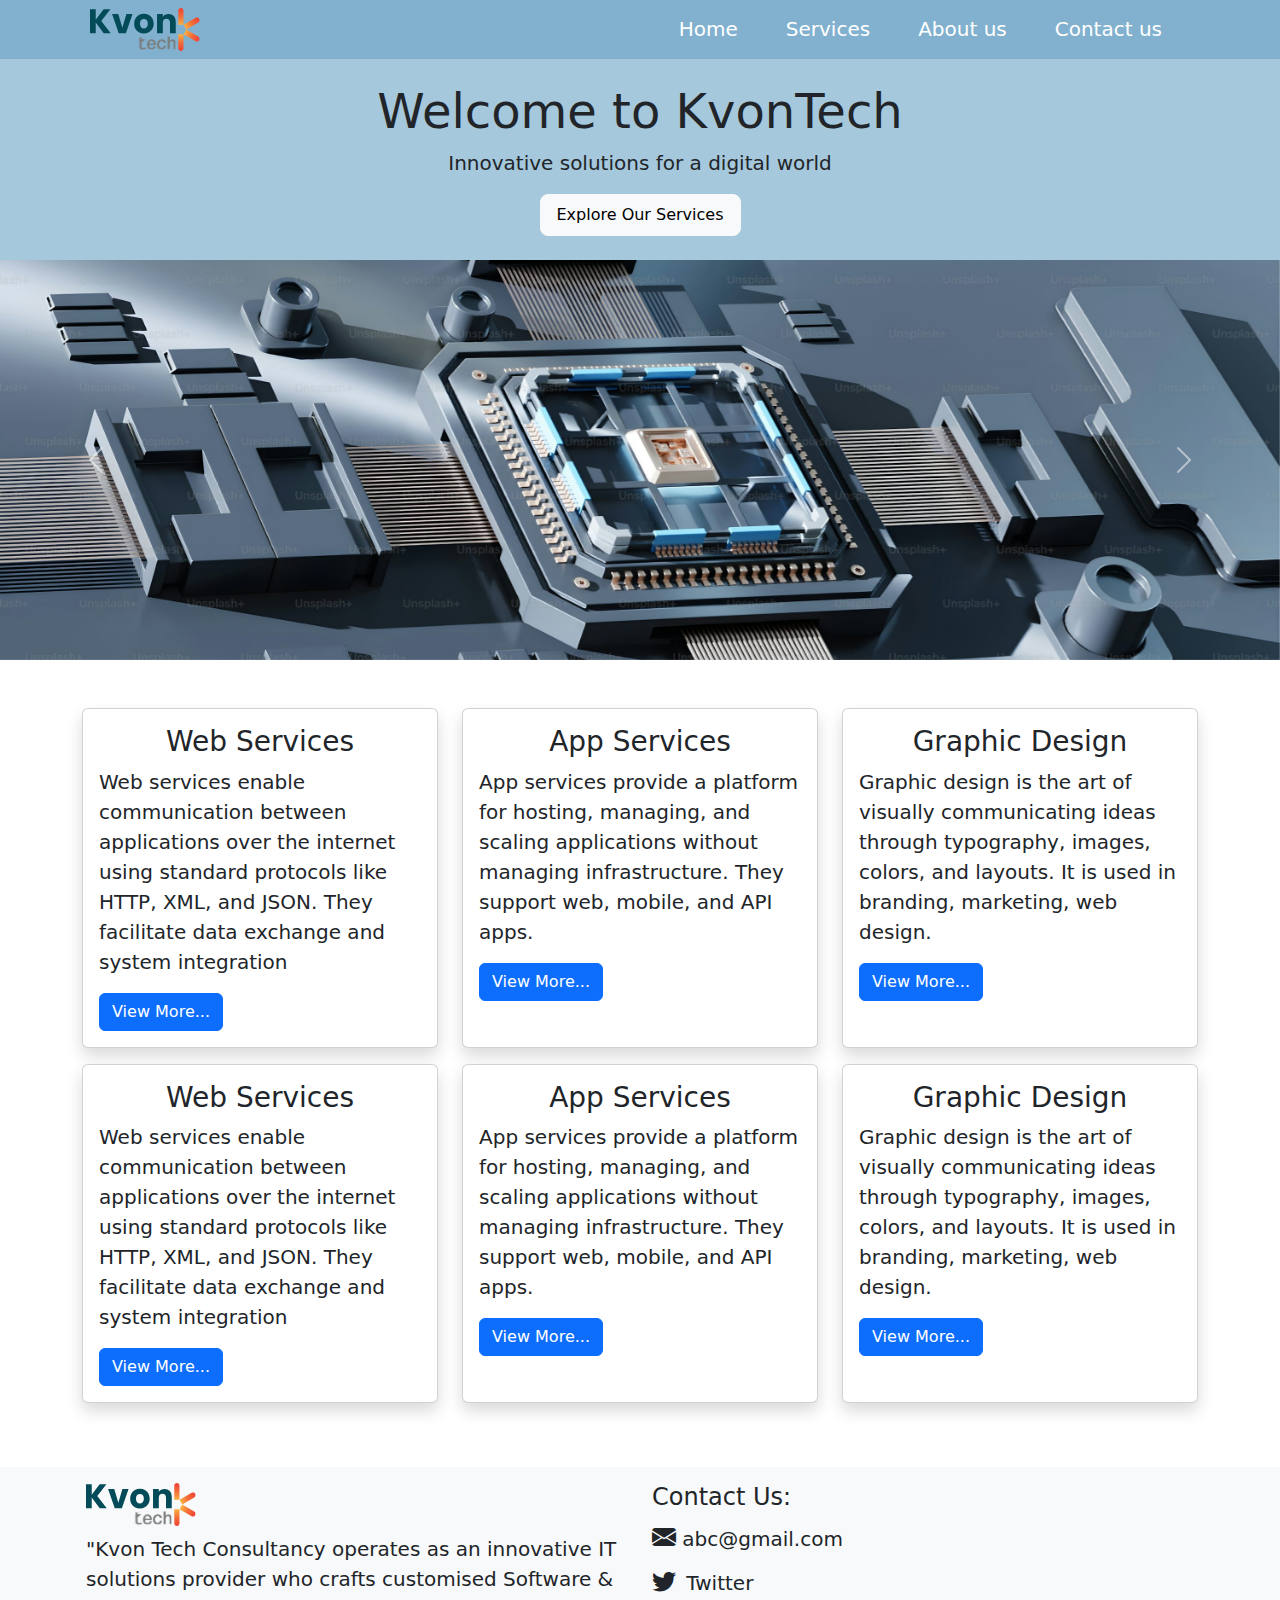
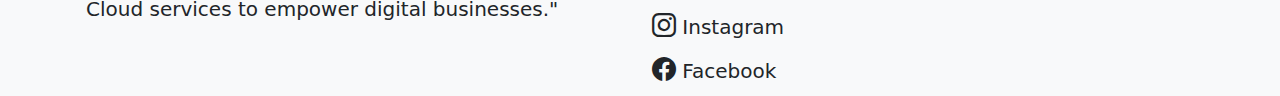
<file: index.html>
<!DOCTYPE html>
<html lang="en">
<head>
    <meta charset="UTF-8">
    <meta name="viewport" content="width=device-width, initial-scale=1.0">
    <title>Document</title>
    <link href="https://cdn.jsdelivr.net/npm/bootstrap@5.3.3/dist/css/bootstrap.min.css" rel="stylesheet" integrity="sha384-QWTKZyjpPEjISv5WaRU9OFeRpok6YctnYmDr5pNlyT2bRjXh0JMhjY6hW+ALEwIH" crossorigin="anonymous">
    <link rel="stylesheet" href="style.css">

    <link rel="stylesheet" href="https://cdn.jsdelivr.net/npm/bootstrap-icons@1.11.3/font/bootstrap-icons.min.css">
  

</head>
<body>
    
          <!-- header navbar-->
        <div class="container-fluid p-0 nav position-sticky top-0 z-1">
          <div class="container  ">
            <div class="row">
              <div class="col">
                <nav class="navbar navbar-expand-lg bg-body-tertiary p-0 ">
                  <div class="container nav  ">
                    
                      <a href="" class="logo  " >
                        <img src="./images/kvontech_header_logo.svg" class="m-2" width="110px" alt="logo">
                      </a>
                      <button class="navbar-toggler" type="button" data-bs-toggle="collapse" data-bs-target="#navbarSupportedContent" aria-controls="navbarSupportedContent" aria-expanded="false" aria-label="Toggle navigation">
                        <span class="navbar-toggler-icon"></span>
                      </button>
                      
                      <div class="collapse navbar-collapse" id="navbarSupportedContent">
                        
                        <ul class="navbar-nav ms-auto mb-2 mb-lg-0">
                          
                          <li class="nav-item">
                            <a class="nav-link active text-white fs-5 mx-lg-3" aria-current="page" href="index.html">Home</a>
                          </li>
                          <li class="nav-item">
                            <a class="nav-link text-white fs-5 mx-lg-3" href="services.html">Services</a>
                          </li>
                          <li class="nav-item">
                            <a class="nav-link text-white fs-5 mx-lg-3" aria-current="page" href="about.html">About us</a>
                          </li>
                          <li class="nav-item">
                            <a class="nav-link text-white fs-5 mx-lg-3" href="contact.html">Contact us</a>
                          </li>
                        </ul>
                      </div>
                  </div>
                </nav> 
              </div>
            </div>
          </div>
        </div>
 
      <!-- <div class="container-fluid p-0"> -->

        <!-- jambotron section -->
        <div class=" text-dark text-center py-4" style="background-color: #a6c8dc;">
          <div class="container">
              <h1 class="display-5">Welcome to KvonTech</h1>
              <p class="lead">Innovative solutions for a digital world</p>
              <a href="services.html" class="btn btn-light btn-lg fs-6">Explore Our Services</a>
          </div>
        </div>

        <!-- carousel -->
        <div id="carouselExampleAutoplaying" class="carousel slide carousel-md mb-5 " data-bs-ride="carousel">
          <div class="carousel-inner ">

            <div class="carousel-item active">
              <img src="./images/c1.jpeg" class="d-block w-100" alt="...">
            </div>
            <div class="carousel-item">
              <img src="./images/c2.jpg" class="d-block w-100" alt="...">
            </div>
            <div class="carousel-item">
              <img src="./images/c3.jpg" class="d-block w-100" alt="...">
            </div>
          </div>
          <button class="carousel-control-prev" type="button" data-bs-target="#carouselExampleAutoplaying" data-bs-slide="prev">
            <span class="carousel-control-prev-icon" aria-hidden="true"></span>
            <span class="visually-hidden">Previous</span>
          </button>
          <button class="carousel-control-next" type="button" data-bs-target="#carouselExampleAutoplaying" data-bs-slide="next">
            <span class="carousel-control-next-icon" aria-hidden="true"></span>
            <span class="visually-hidden">Next</span>
          </button>
        </div>

        <!-- services cards -->

        <div class="container mb-5 ">
          <div class="row ">

              <div class="col-12 col-md-6 col-lg-4 mb-3">
                <div class="card h-100  shadow ">
                  <div class="card-body  ">
                    <h5 class="card-title text-center fs-3 ">Web Services</h5>
                    <p class="card-text fs-5">Web services enable communication between applications over the internet using standard protocols like HTTP, XML, and JSON. They facilitate data exchange and system integration</p>
                    <a href="services.html" class="btn btn-primary ">View More...</a>
                  </div>
                </div>
              </div>
              
              <div class="col-12 col-md-6 col-lg-4 mb-3 ">
                <div class="card h-100 shadow">
                  <div class="card-body ">
                    <h5 class="card-title text-center fs-3 ">App Services</h5>
                    <p class="card-text fs-5">App services provide a platform for hosting, managing, and scaling applications without managing infrastructure. They support web, mobile, and API apps. </p>
                    <a href="services.html" class="btn btn-primary ">View More...</a>
                  </div>
                </div>
              </div>
              
              <div class="col-12 col-md-6 col-lg-4 mb-3">
                <div class="card h-100 shadow">
                  <div class="card-body ">
                    <h5 class="card-title text-center fs-3 ">Graphic Design</h5>
                    <p class="card-text fs-5">Graphic design is the art of visually communicating ideas through typography, images, colors, and layouts. It is used in branding, marketing, web design. </p>
                    <a href="services.html" class="btn btn-primary ">View More...</a>
                  </div>
                </div>
              </div>

              <div class="col-12 col-md-6 col-lg-4 mb-3">
                <div class="card h-100  shadow ">
                  <div class="card-body  ">
                    <h5 class="card-title text-center fs-3 ">Web Services</h5>
                    <p class="card-text fs-5">Web services enable communication between applications over the internet using standard protocols like HTTP, XML, and JSON. They facilitate data exchange and system integration</p>
                    <a href="services.html" class="btn btn-primary ">View More...</a>
                  </div>
                </div>
              </div>
              
              <div class="col-12 col-md-6 col-lg-4 mb-3 ">
                <div class="card h-100 shadow">
                  <div class="card-body ">
                    <h5 class="card-title text-center fs-3 ">App Services</h5>
                    <p class="card-text fs-5">App services provide a platform for hosting, managing, and scaling applications without managing infrastructure. They support web, mobile, and API apps. </p>
                    <a href="services.html" class="btn btn-primary ">View More...</a>
                  </div>
                </div>
              </div>
              
              <div class="col-12 col-md-6 col-lg-4 mb-3">
                <div class="card h-100 shadow">
                  <div class="card-body ">
                    <h5 class="card-title text-center fs-3 ">Graphic Design</h5>
                    <p class="card-text fs-5">Graphic design is the art of visually communicating ideas through typography, images, colors, and layouts. It is used in branding, marketing, web design. </p>
                    <a href="services.html" class="btn btn-primary ">View More...</a>
                  </div>
                </div>
              </div>
            
          </div>
        </div>
      <!-- </div> -->

        <!-- footer -->
        <footer>
          <div class="container-fluid  bg-light">
            <div class="container">
              <div class="row">

                <div class="col-12 col-lg-6 p-3">
                  <a href="index.html">
                    <img src="/images/kvontech_header_logo.svg" width="110px" alt="logo">
                  </a>
                  <p class="fs-5 mt-2">"Kvon Tech Consultancy operates as an innovative IT solutions provider who crafts customised Software & Cloud services to empower digital businesses."</p>
                </div>

                <div class="col-12 col-lg-6 mb-3 mb-sm-0">
                  <h4 class="pt-3">Contact Us:</h4>
                  <a href="mailto:" target="_blank" class="d-inline-block text-dark text-decoration-none mb-2 fs-5">
                    <i class="bi bi-envelope-fill" style="font-size: 1.5rem;"></i> abc@gmail.com
                  </a><br>
                  
                  <a href="https://x.com/" target="_blank" class="d-inline-block text-dark text-decoration-none mb-2 fs-5">
                    <i class="bi bi-twitter me-1" style="font-size: 1.5rem;" ></i> Twitter
                  </a><br>
                  <a href="https://www.instagram.com/" target="_blank" class="d-inline-block text-dark text-decoration-none mb-2 fs-5">
                    <i class="bi bi-instagram" style="font-size: 1.5rem; "></i> Instagram
                  </a><br>
                  <a href="https://www.facebook.com/" target="_blank" class="d-inline-block text-dark text-decoration-none mb-2 fs-5">
                    <i class="bi bi-facebook" style="font-size: 1.5rem;"></i> Facebook
                  </a><br>

                  

                </div>
              </div>
            </div>    
          </div>
        </footer>
      
 
    



    <!-- bootstrap JS -->
    <script src="https://cdn.jsdelivr.net/npm/bootstrap@5.3.3/dist/js/bootstrap.bundle.min.js" integrity="sha384-YvpcrYf0tY3lHB60NNkmXc5s9fDVZLESaAA55NDzOxhy9GkcIdslK1eN7N6jIeHz" crossorigin="anonymous"></script>
</body>
</html>
</file>
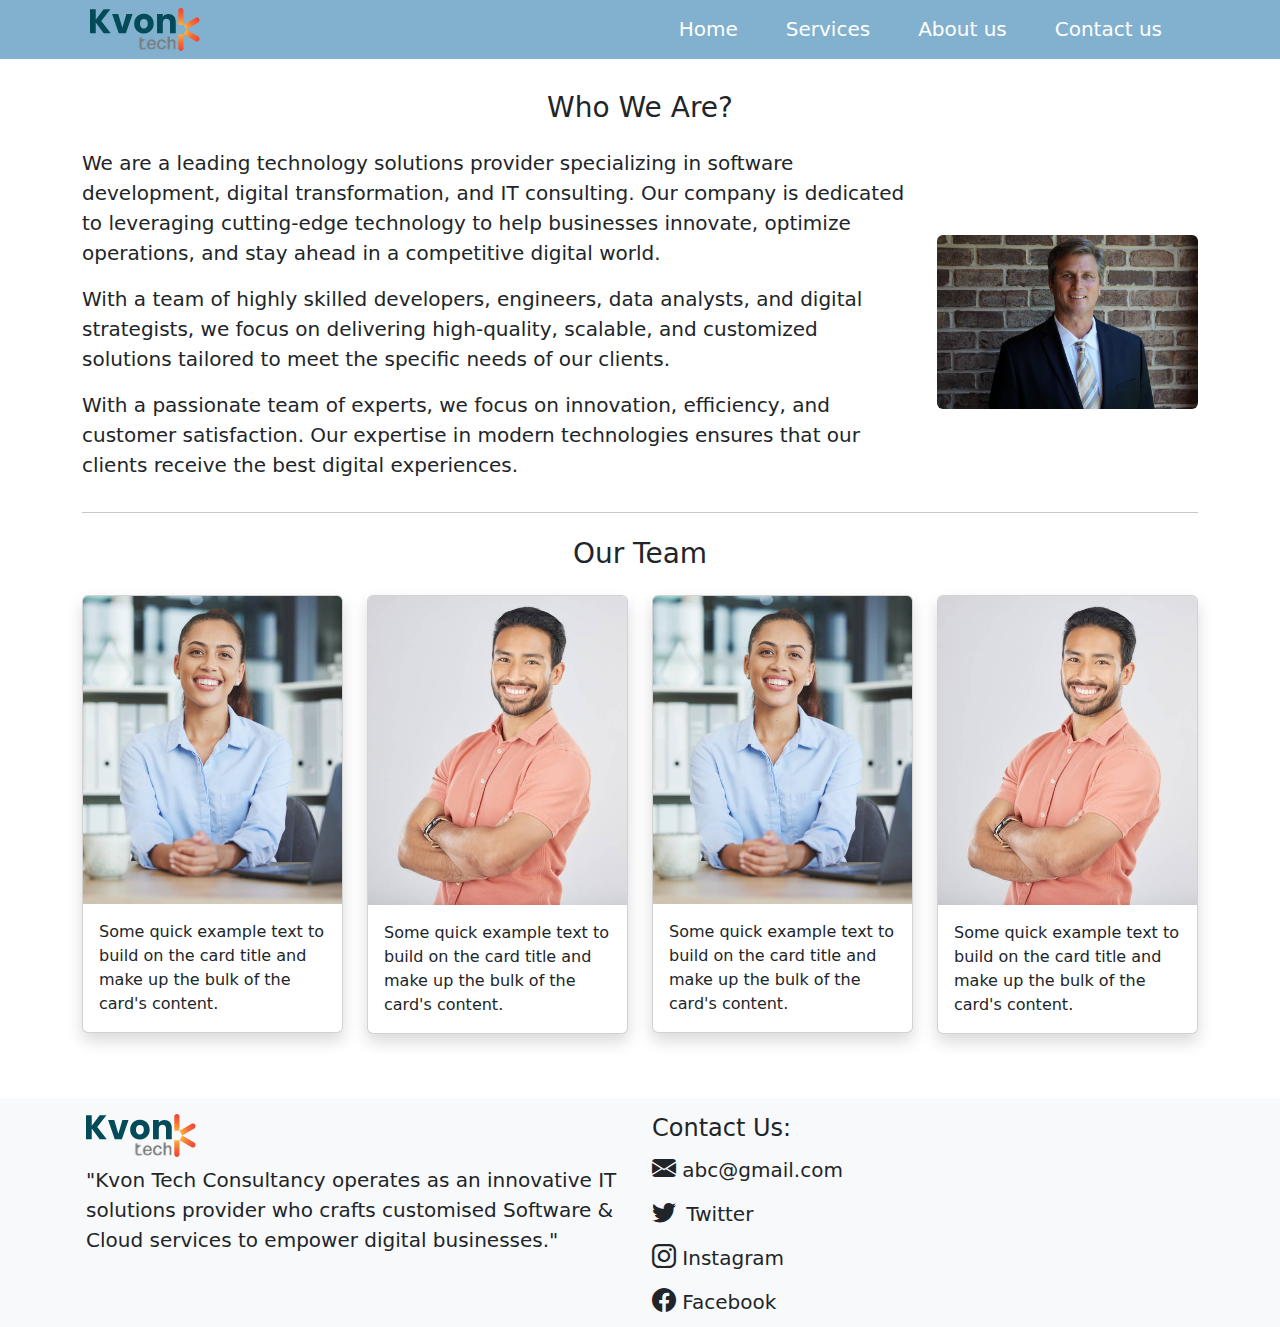
<file: about.html>
<!DOCTYPE html>
<html lang="en">
<head>
    <meta charset="UTF-8">
    <meta name="viewport" content="width=device-width, initial-scale=1.0">
    <title>Document</title>
    <!-- Bootstrap Css CDN -->
    <link href="https://cdn.jsdelivr.net/npm/bootstrap@5.3.3/dist/css/bootstrap.min.css" rel="stylesheet" integrity="sha384-QWTKZyjpPEjISv5WaRU9OFeRpok6YctnYmDr5pNlyT2bRjXh0JMhjY6hW+ALEwIH" crossorigin="anonymous">
    
    <!-- Bootstrap icon CDN -->
    <link rel="stylesheet" href="https://cdn.jsdelivr.net/npm/bootstrap-icons@1.11.3/font/bootstrap-icons.min.css">
    
    <!-- External css -->
    <link rel="stylesheet" href="style.css">

  

</head>
<body>
    <!-- Navbar -->
    <div class="container-fluid p-0 nav position-sticky top-0 z-1 mb-3">
      <div class="container  ">
        <div class="row">
          <div class="col">
            <nav class="navbar navbar-expand-lg bg-body-tertiary p-0 ">
              <div class="container nav  ">
                
                  <a href="" class="logo  " >
                    <img src="/images/kvontech_header_logo.svg" class="m-2" width="110px" alt="logo">
                  </a>
                  <button class="navbar-toggler" type="button" data-bs-toggle="collapse" data-bs-target="#navbarSupportedContent" aria-controls="navbarSupportedContent" aria-expanded="false" aria-label="Toggle navigation">
                    <span class="navbar-toggler-icon"></span>
                  </button>
                  
                  <div class="collapse navbar-collapse" id="navbarSupportedContent">
                    
                    <ul class="navbar-nav ms-auto mb-2 mb-lg-0">
                      
                      <li class="nav-item">
                        <a class="nav-link active text-white fs-5 mx-lg-3" aria-current="page" href="index.html">Home</a>
                      </li>
                      <li class="nav-item">
                        <a class="nav-link text-white fs-5 mx-lg-3" href="services.html">Services</a>
                      </li>
                      <li class="nav-item">
                        <a class="nav-link text-white fs-5 mx-lg-3" aria-current="page" href="about.html">About us</a>
                      </li>
                      <li class="nav-item">
                        <a class="nav-link text-white fs-5 mx-lg-3" href="contact.html">Contact us</a>
                      </li>
                    </ul>
                  </div>
              </div>
            </nav> 
          </div>
        </div>
      </div>
    </div>
  <!-- <div class="container-fluid "> -->
    <!-- Main Section -->
    <div class="main-section">
        <!-- services cards -->
        <div class="container ">
          <div class="row">
            <div class="col">
              <!-- about us section -->
                <div class="row align-items-center">
                  <h3 class="text-dark text-center pt-3 mb-4">Who We Are?</h3>
                    <div class="col-md-9">
                        <p class="fs-5 fw-light">
                          We are a leading technology solutions provider specializing in software development, digital transformation, and IT consulting. Our company is dedicated to leveraging cutting-edge technology to help businesses innovate, optimize operations, and stay ahead in a competitive digital world.
                        </p>
                        <p class="fs-5 fw-light">
                          With a team of highly skilled developers, engineers, data analysts, and digital strategists, we focus on delivering high-quality, scalable, and customized solutions tailored to meet the specific needs of our clients.
                        </p>         
                        <p class="fs-5 fw-light">
                            With a passionate team of experts, we focus on innovation, efficiency, and customer satisfaction. 
                            Our expertise in modern technologies ensures that our clients receive the best digital experiences.
                        </p>
                    </div>
                    <div class="col-md-3 ">
                        <img src="images/about.jpg" width="400px" class="img-fluid rounded" alt="About Us">
                    </div>
                </div>
            </div>
          </div>
          <!-- Team Section -->
           <hr class="mb-4">
           <h3 class="text-center mb-4">Our Team</h3>
          <div class="row mb-5">

            <div class="col-sm-12 col-md-6 col-lg-3 mb-3 ">
              <div class="card shadow  ">
                <img src="images/t1.jpg" class="card-img-top img-fluid"  alt="Team-member">
                <div class="card-body">
                  <p class="card-text">Some quick example text to build on the card title and make up the bulk of the card's content.</p>
                </div>
              </div>
            </div>

            <div class="col-sm-12 col-md-6 col-lg-3 mb-3 ">
              <div class="card shadow">
                <img src="images/t2.jpg" class="card-img-top"  alt="Team-member">
                <div class="card-body">
                  <p class="card-text">Some quick example text to build on the card title and make up the bulk of the card's content.</p>
                </div>
              </div>
            </div>

            <div class="col-sm-12 col-md-6 col-lg-3 mb-3 ">
              <div class="card  shadow ">
                <img src="images/t1.jpg" class="card-img-top"  alt="Team-member">
                <div class="card-body">
                  <p class="card-text">Some quick example text to build on the card title and make up the bulk of the card's content.</p>
                </div>
              </div>
            </div>

            <div class="col-sm-12 col-md-6 col-lg-3 mb-3 ">
              <div class="card  shadow ">
                <img src="images/t2.jpg" class="card-img-top"  alt="Team-member">
                <div class="card-body">
                  <p class="card-text">Some quick example text to build on the card title and make up the bulk of the card's content.</p>
                </div>
              </div>
            </div>
          </div>
        </div>
    </div>
  <!-- </div> -->
    <!-- footer -->
    <footer>
      <div class="container-fluid  bg-light">
        <div class="container">
          <div class="row">

            <div class="col-12 col-lg-6 p-3">
              <a href="index.html">
                <img src="/images/kvontech_header_logo.svg" width="110px" alt="logo">
              </a>
              <p class="fs-5 mt-2">"Kvon Tech Consultancy operates as an innovative IT solutions provider who crafts customised Software & Cloud services to empower digital businesses."</p>
            </div>

            <div class="col-12 col-lg-6 mb-3 mb-sm-0">
              <h4 class="pt-3">Contact Us:</h4>
              <a href="mailto:" target="_blank" class="d-inline-block text-dark text-decoration-none mb-2 fs-5">
                <i class="bi bi-envelope-fill" style="font-size: 1.5rem;"></i> abc@gmail.com
              </a><br>
              
              <a href="https://x.com/" target="_blank" class="d-inline-block text-dark text-decoration-none mb-2 fs-5">
                <i class="bi bi-twitter me-1" style="font-size: 1.5rem;" ></i> Twitter
              </a><br>
              <a href="https://www.instagram.com/" target="_blank" class="d-inline-block text-dark text-decoration-none mb-2 fs-5">
                <i class="bi bi-instagram" style="font-size: 1.5rem; "></i> Instagram
              </a><br>
              <a href="https://www.facebook.com/" target="_blank" class="d-inline-block text-dark text-decoration-none mb-2 fs-5">
                <i class="bi bi-facebook" style="font-size: 1.5rem;"></i> Facebook
              </a><br>

            </div>
          </div>
        </div>    
      </div>
    </footer>
  



    <!-- bootstrap JS CDN -->
    <script src="https://cdn.jsdelivr.net/npm/bootstrap@5.3.3/dist/js/bootstrap.bundle.min.js" integrity="sha384-YvpcrYf0tY3lHB60NNkmXc5s9fDVZLESaAA55NDzOxhy9GkcIdslK1eN7N6jIeHz" crossorigin="anonymous"></script>
</body>
</html>
</file>
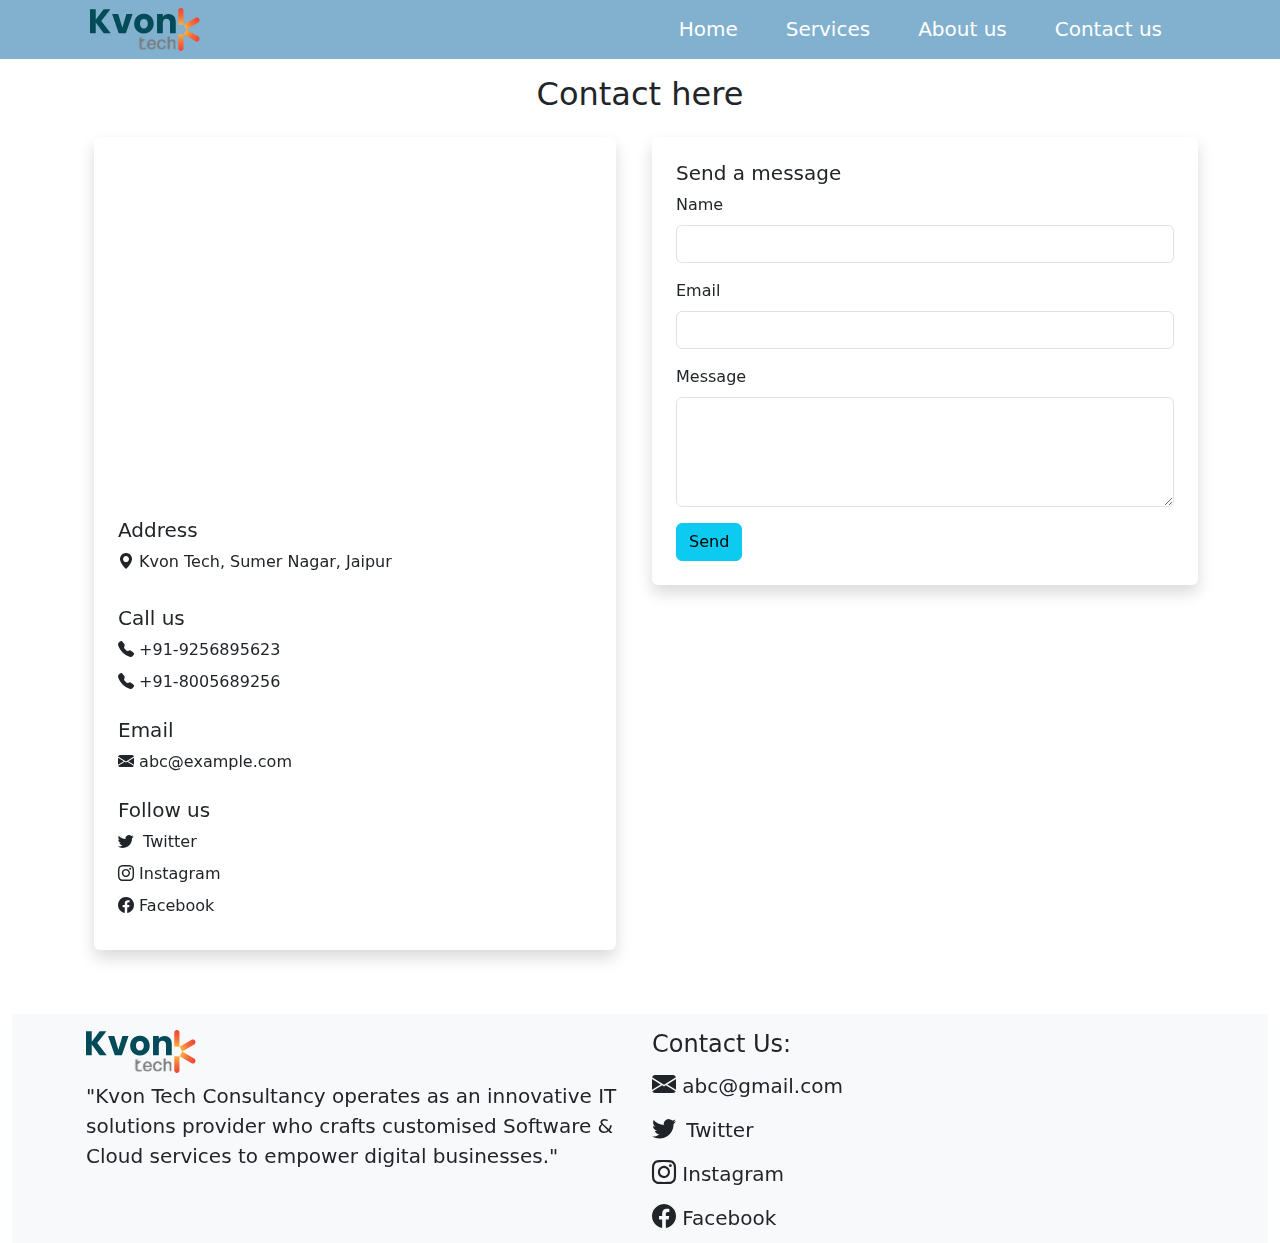
<file: contact.html>
<!DOCTYPE html>
<html lang="en">
<head>
    <meta charset="UTF-8">
    <meta name="viewport" content="width=device-width, initial-scale=1.0">
    <title>Document</title>
    <link href="https://cdn.jsdelivr.net/npm/bootstrap@5.3.3/dist/css/bootstrap.min.css" rel="stylesheet" integrity="sha384-QWTKZyjpPEjISv5WaRU9OFeRpok6YctnYmDr5pNlyT2bRjXh0JMhjY6hW+ALEwIH" crossorigin="anonymous">
    <link rel="stylesheet" href="style.css">

    <link rel="stylesheet" href="https://cdn.jsdelivr.net/npm/bootstrap-icons@1.11.3/font/bootstrap-icons.min.css">
  

</head>
<body>
    <!-- header -->
    <div class="container-fluid p-0 nav position-sticky top-0 z-1 mb-3">
      <div class="container  ">
        <div class="row">
          <div class="col">
            <nav class="navbar navbar-expand-lg bg-body-tertiary p-0 ">
              <div class="container nav  ">
                
                  <a href="index.html" class="logo" >
                    <img src="/images/kvontech_header_logo.svg" class="m-2" width="110px" alt="logo">
                  </a>
                  <button class="navbar-toggler" type="button" data-bs-toggle="collapse" data-bs-target="#navbarSupportedContent" aria-controls="navbarSupportedContent" aria-expanded="false" aria-label="Toggle navigation">
                    <span class="navbar-toggler-icon"></span>
                  </button>
                  
                  <div class="collapse navbar-collapse" id="navbarSupportedContent">
                    
                    <ul class="navbar-nav ms-auto mb-2 mb-lg-0">
                      
                      <li class="nav-item">
                        <a class="nav-link active text-white fs-5 mx-lg-3" aria-current="page" href="index.html">Home</a>
                      </li>
                      <li class="nav-item">
                        <a class="nav-link text-white fs-5 mx-lg-3" href="services.html">Services</a>
                      </li>
                      <li class="nav-item">
                        <a class="nav-link text-white fs-5 mx-lg-3" aria-current="page" href="about.html">About us</a>
                      </li>
                      <li class="nav-item">
                        <a class="nav-link text-white fs-5 mx-lg-3" href="contact.html">Contact us</a>
                      </li>
                    </ul>
                  </div>
              </div>
            </nav> 
          </div>
        </div>
      </div>
    </div>
      
    <!-- contect section -->
    <div class="container-fluid ">
      <div class="main-section ">

        <div class="container mb-5">
          <div class="row">
            <div class="col">
              <h2 class="text-center mb-4">Contact here</h2>

             
                <div class="row ">
                  <!-- Google map -->
                  <div class=" col-md-6 col-lg-6 mb-3  px-4">  
                    <div class="bg-white rounded shadow p-4">
                      <iframe src="https://www.google.com/maps/embed?pb=!1m18!1m12!1m3!1d3560.0574222763203!2d75.75732247514242!3d26.83812586329241!2m3!1f0!2f0!3f0!3m2!1i1024!2i768!4f13.1!3m3!1m2!1s0x396db52cdd5805c7%3A0x99f15b0db9f87f0c!2sKvon%20Tech%20Consultancy%20Services%20Private%20Limited!5e0!3m2!1sen!2sin!4v1742541541997!5m2!1sen!2sin" width="100%" height="350" style="border:0;" allowfullscreen="" loading="lazy" referrerpolicy="no-referrer-when-downgrade"></iframe>

                      <h5>Address</h5>
                      <a href="https://www.google.com/maps" target="_blank" class="d-inline-block text-decoration-none text-dark mb-2">
                        <i class="bi bi-geo-alt-fill"></i> Kvon Tech, Sumer Nagar, Jaipur
                      </a>
            
                      <h5 class="mt-4">Call us</h5>
                      <a href="tel: " class="d-inline-block mb-2 text-decoration-none text-dark">
                        <i class="bi bi-telephone-fill"></i> +91-9256895623
                      </a>
                      <br>
                      <a href="tel:" class="d-inline-block text-decoration-none text-dark">
                        <i class="bi bi-telephone-fill"></i> +91-8005689256
                      </a>
                    
                      <h5 class="mt-4">Email</h5>
                      <a href="mailto: abc@gmail.com " class="d-inline-block text-decoration-none text-dark">
                        <i class="bi bi-envelope-fill"></i> abc@example.com
                      </a>
            
                      <h5 class="mt-4">Follow us</h5>
                      <a href="https://x.com/" target="_blank" class="d-inline-block text-dark text-decoration-none mb-2 ">
                        <i class="bi bi-twitter me-1"  ></i> Twitter
                      </a><br>
                      <a href="https://www.instagram.com/" target="_blank" class="d-inline-block text-dark text-decoration-none mb-2">
                        <i class="bi bi-instagram" ></i> Instagram
                      </a><br>
                      <a href="https://www.facebook.com/" target="_blank" class="d-inline-block text-dark text-decoration-none mb-2">
                        <i class="bi bi-facebook" ></i> Facebook
                      </a>
                    </div>
                  </div>
                    <!-- message -->
                  <div class="col-md-6 col-lg-6 ">
                    <div class="bg-white rounded shadow ">
                      <form class="p-4" >
                        <h5>Send a message</h5>
                        <div class="mb-3">
                          <label class="form-label " >Name</label>
                          <input name="name" required type="text" class="form-control shadow-none">
                        </div>
                        <div class="mb-3">
                          <label class="form-label">Email</label>
                          <input name="email" required type="email" class="form-control shadow-none">
                        </div>
                        <div class="mb-3">
                          <label class="form-label" >Message</label>
                          <textarea name="message" required class="form-control shadow-none" rows="4" ></textarea>
                        </div>
                        <button type="button" class="btn btn-info ">Send</button>
                      </form>
                    </div>
                  </div>
                </div>
             

            </div>
          </div>
        </div>
      </div>

      <!-- footer -->
      <footer>
        <div class="container-fluid  bg-light">
          <div class="container">
            <div class="row">

              <div class="col-12 col-lg-6 p-3">
                <a href="index.html">
                  <img src="/images/kvontech_header_logo.svg" width="110px" alt="logo">
                </a>
                <p class="fs-5 mt-2">"Kvon Tech Consultancy operates as an innovative IT solutions provider who crafts customised Software & Cloud services to empower digital businesses."</p>
              </div>

              <div class="col-12 col-lg-6 mb-3 mb-sm-0">
                <h4 class="pt-3">Contact Us:</h4>
                <a href="mailto:" target="_blank" class="d-inline-block text-dark text-decoration-none mb-2 fs-5">
                  <i class="bi bi-envelope-fill" style="font-size: 1.5rem;"></i> abc@gmail.com
                </a><br>
                
                <a href="https://x.com/" target="_blank" class="d-inline-block text-dark text-decoration-none mb-2 fs-5">
                  <i class="bi bi-twitter me-1" style="font-size: 1.5rem;" ></i> Twitter
                </a><br>
                <a href="https://www.instagram.com/" target="_blank" class="d-inline-block text-dark text-decoration-none mb-2 fs-5">
                  <i class="bi bi-instagram" style="font-size: 1.5rem; "></i> Instagram
                </a><br>
                <a href="https://www.facebook.com/" target="_blank" class="d-inline-block text-dark text-decoration-none mb-2 fs-5">
                  <i class="bi bi-facebook" style="font-size: 1.5rem;"></i> Facebook
                </a><br>

                

              </div>
            </div>
          </div>    
        </div>
      </footer>
    </div>


    <!-- bootstrap JS -->
    <script src="https://cdn.jsdelivr.net/npm/bootstrap@5.3.3/dist/js/bootstrap.bundle.min.js" integrity="sha384-YvpcrYf0tY3lHB60NNkmXc5s9fDVZLESaAA55NDzOxhy9GkcIdslK1eN7N6jIeHz" crossorigin="anonymous"></script>
</body>
</html>
</file>
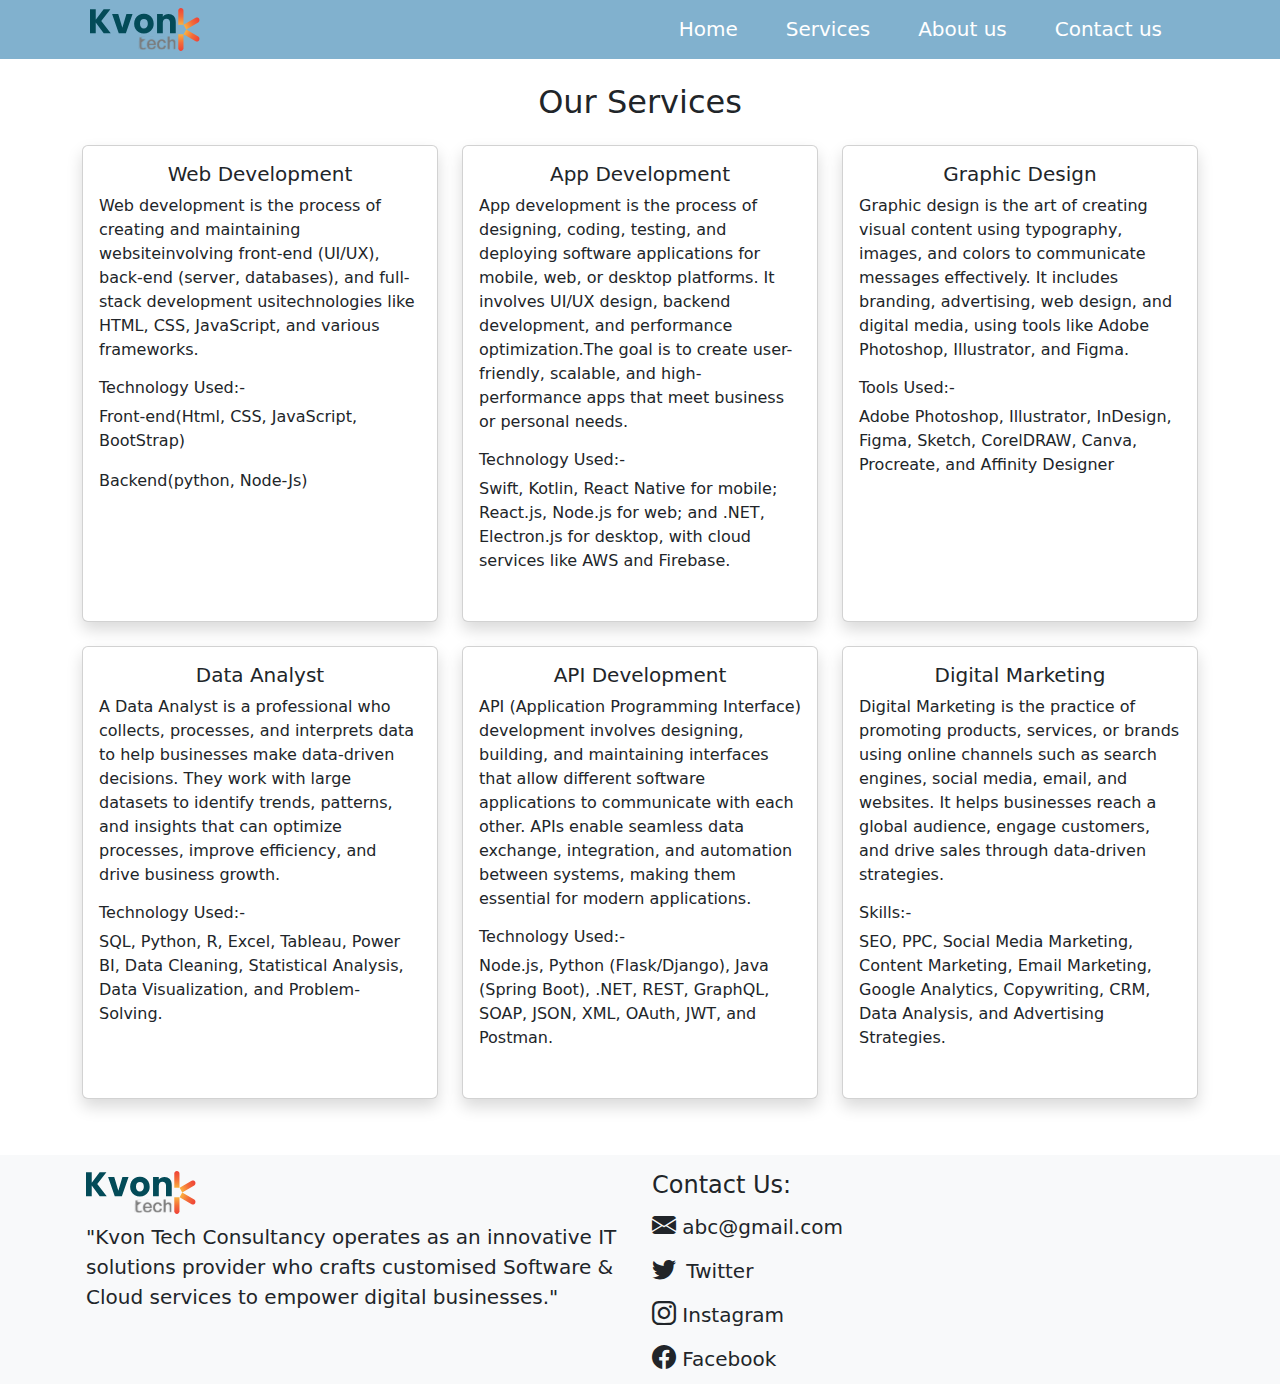
<file: services.html>
<!DOCTYPE html>
<html lang="en">
<head>
    <meta charset="UTF-8">
    <meta name="viewport" content="width=device-width, initial-scale=1.0">
    <title>Document</title>
    <!-- Bootstrap Css CDN -->
    <link href="https://cdn.jsdelivr.net/npm/bootstrap@5.3.3/dist/css/bootstrap.min.css" rel="stylesheet" integrity="sha384-QWTKZyjpPEjISv5WaRU9OFeRpok6YctnYmDr5pNlyT2bRjXh0JMhjY6hW+ALEwIH" crossorigin="anonymous">
    
    <!-- Bootstrap icon CDN -->
    <link rel="stylesheet" href="https://cdn.jsdelivr.net/npm/bootstrap-icons@1.11.3/font/bootstrap-icons.min.css">
    
    <!-- External css -->
    <link rel="stylesheet" href="style.css">

  

</head>
<body>

  
    <!-- Navbar -->
    <div class="container-fluid p-0 nav position-sticky top-0 z-1 mb-4">
      <div class="container  ">
        <div class="row">
          <div class="col ">
            <nav class="navbar navbar-expand-lg bg-body-tertiary p-0 ">
              <div class="container nav  ">
                
                  <a href="" class="logo " >
                    <img src="/images/kvontech_header_logo.svg" class="m-2" width="110px" alt="logo">
                  </a>
                  <button class="navbar-toggler" type="button" data-bs-toggle="collapse" data-bs-target="#navbarSupportedContent" aria-controls="navbarSupportedContent" aria-expanded="false" aria-label="Toggle navigation">
                    <span class="navbar-toggler-icon"></span>
                  </button>
                  
                  <div class="collapse navbar-collapse" id="navbarSupportedContent">
                    
                    <ul class="navbar-nav ms-auto mb-2 mb-lg-0">
                      
                      <li class="nav-item">
                        <a class="nav-link active text-white fs-5 mx-lg-3" aria-current="page" href="index.html">Home</a>
                      </li>
                      <li class="nav-item">
                        <a class="nav-link text-white fs-5 mx-lg-3" href="services.html">Services</a>
                      </li>
                      <li class="nav-item">
                        <a class="nav-link text-white fs-5 mx-lg-3" aria-current="page" href="about.html">About us</a>
                      </li>
                      <li class="nav-item">
                        <a class="nav-link text-white fs-5 mx-lg-3" href="contact.html">Contact us</a>
                      </li>
                    </ul>
                  </div>
              </div>
            </nav> 
          </div>
        </div>
      </div>
    </div>
    
      <!-- Main Section -->
      <div class="main-section  ">

        <!-- services cards -->
        <div class="container mb-5">
          <div class="row ">
              <h2 class="text-center">Our Services</h2>
              
              <div class="col-sm-12 col-md-6 col-lg-4 mb-4  ">
                <div class="card d-flex flex-column h-100 shadow mt-3">
                  <div class="card-body ">
                    <h5 class="card-title text-center">Web Development</h5>
                    <p class="card-text">Web development is the process of creating and maintaining websiteinvolving front-end (UI/UX), back-end (server, databases), and full-stack development usitechnologies like HTML, CSS, JavaScript, and various frameworks.
                    </p>
                    <h6>Technology Used:-</h6>
                    <p>Front-end(Html, CSS, JavaScript, BootStrap)</p>
                    <p>Backend(python, Node-Js)</p>
                  </div>
                </div>
              </div>

              <div class="col-sm-12  col-md-6 col-lg-4 mb-4 ">
                <div class="card  d-flex flex-column h-100 shadow mt-3">
                  <div class="card-body">
                    <h5 class="card-title text-center">App Development</h5>
                    <p class="card-text">App development is the process of designing, coding, testing, and deploying software applications for mobile, web, or desktop platforms. It involves UI/UX design, backend development, and performance optimization.The goal is to create user-friendly, scalable, and high-performance apps that meet business or personal needs.
                    </p>
                    <h6>Technology Used:-</h6>
                    <p>Swift, Kotlin, React Native for mobile; React.js, Node.js for web; and .NET, Electron.js for desktop, with cloud services like AWS and Firebase.</p>
                    
                  </div>
                </div>
              </div>

              <div class="col-sm-12 col-md-6 col-lg-4 mb-4 ">
                <div class="card d-flex flex-column h-100 shadow mt-3">
                  <div class="card-body">
                    <h5 class="card-title text-center">Graphic Design</h5>
                    <p class="card-text">Graphic design is the art of creating visual content using typography, images, and colors to communicate messages effectively. It includes branding, advertising, web design, and digital media, using tools like Adobe Photoshop, Illustrator, and Figma.
                    </p>
                    <h6>Tools Used:-</h6>
                    <p>Adobe Photoshop, Illustrator, InDesign, Figma, Sketch, CorelDRAW, Canva, Procreate, and Affinity Designer</p>
                  </div>
                </div>
              </div>

              <div class="col-sm-12 col-md-6 col-lg-4 mb-4  ">
                <div class="card d-flex flex-column h-100 shadow mt-3">
                  <div class="card-body ">
                    <h5 class="card-title text-center">Data Analyst</h5>
                    <p class="card-text">A Data Analyst is a professional who collects, processes, and interprets data to help businesses make data-driven decisions. They work with large datasets to identify trends, patterns, and insights that can optimize processes, improve efficiency, and drive business growth.
                    </p>
                    <h6>Technology Used:-</h6>
                    <p>SQL, Python, R, Excel, Tableau, Power BI, Data Cleaning, Statistical Analysis, Data Visualization, and Problem-Solving.</p>
                  
                  </div>
                </div>
              </div>

              <div class="col-sm-12  col-md-6 col-lg-4 mb-4 ">
                <div class="card  d-flex flex-column h-100 shadow mt-3">
                  <div class="card-body ">
                    <h5 class="card-title text-center">API Development</h5>
                    <p class="card-text">API (Application Programming Interface) development involves designing, building, and maintaining interfaces that allow different software applications to communicate with each other. APIs enable seamless data exchange, integration, and automation between systems, making them essential for modern applications.
                    </p>
                    <h6>Technology Used:-</h6>
                    <p>Node.js, Python (Flask/Django), Java (Spring Boot), .NET, REST, GraphQL, SOAP, JSON, XML, OAuth, JWT, and Postman.</p>
                    
                  </div>
                </div>
              </div>

              <div class="col-sm-12 col-md-6 col-lg-4 mb-4 ">
                <div class="card d-flex flex-column h-100 shadow mt-3">
                  <div class="card-body">
                    <h5 class="card-title text-center">Digital Marketing</h5>
                    <p class="card-text">Digital Marketing is the practice of promoting products, services, or brands using online channels such as search engines, social media, email, and websites. It helps businesses reach a global audience, engage customers, and drive sales through data-driven strategies.
                    </p>
                    <h6>Skills:-</h6>
                    <p>SEO, PPC, Social Media Marketing, Content Marketing, Email Marketing, Google Analytics, Copywriting, CRM, Data Analysis, and Advertising Strategies.</p>
                  </div>
                </div>
              </div>
          </div>
        </div>

      

      <!-- footer -->
      <footer>
        <div class="container-fluid  bg-light">
          <div class="container">
            <div class="row">

              <div class="col-12 col-lg-6 p-3">
                <a href="index.html">
                  <img src="/images/kvontech_header_logo.svg" width="110px" alt="logo">
                </a>
                <p class="fs-5 mt-2">"Kvon Tech Consultancy operates as an innovative IT solutions provider who crafts customised Software & Cloud services to empower digital businesses."</p>
              </div>

              <div class="col-12 col-lg-6 mb-3 mb-sm-0">
                <h4 class="pt-3">Contact Us:</h4>
                <a href="mailto:" target="_blank" class="d-inline-block text-dark text-decoration-none mb-2 fs-5">
                  <i class="bi bi-envelope-fill" style="font-size: 1.5rem;"></i> abc@gmail.com
                </a><br>
                
                <a href="https://x.com/" target="_blank" class="d-inline-block text-dark text-decoration-none mb-2 fs-5">
                  <i class="bi bi-twitter me-1" style="font-size: 1.5rem;" ></i> Twitter
                </a><br>
                <a href="https://www.instagram.com/" target="_blank" class="d-inline-block text-dark text-decoration-none mb-2 fs-5">
                  <i class="bi bi-instagram" style="font-size: 1.5rem; "></i> Instagram
                </a><br>
                <a href="https://www.facebook.com/" target="_blank" class="d-inline-block text-dark text-decoration-none mb-2 fs-5">
                  <i class="bi bi-facebook" style="font-size: 1.5rem;"></i> Facebook
                </a><br>

                

              </div>
            </div>
          </div>    
        </div>
      </footer>
    </div>



    <!-- bootstrap JS CDN -->
    <script src="https://cdn.jsdelivr.net/npm/bootstrap@5.3.3/dist/js/bootstrap.bundle.min.js" integrity="sha384-YvpcrYf0tY3lHB60NNkmXc5s9fDVZLESaAA55NDzOxhy9GkcIdslK1eN7N6jIeHz" crossorigin="anonymous"></script>
</body>
</html>
</file>
<file: style.css>
*{
    margin: 0;
    padding: 0;
    /* overflow: hidden; */
}

.nav{
    background-color: #81b1ce;
    /* height: 3.5rem; */
    
}
.carousel-inner img {
    height: 25rem; 
    object-fit: cover;
}

.custom-container{
    /* background: #000; */
    /* padding-top: 5px; */
    max-width: 100%;
    margin-bottom: 1rem;
}

.footer{
    background-color: #81b1ce;
    width: 100vw;
    height: 250px;
}
</file>
